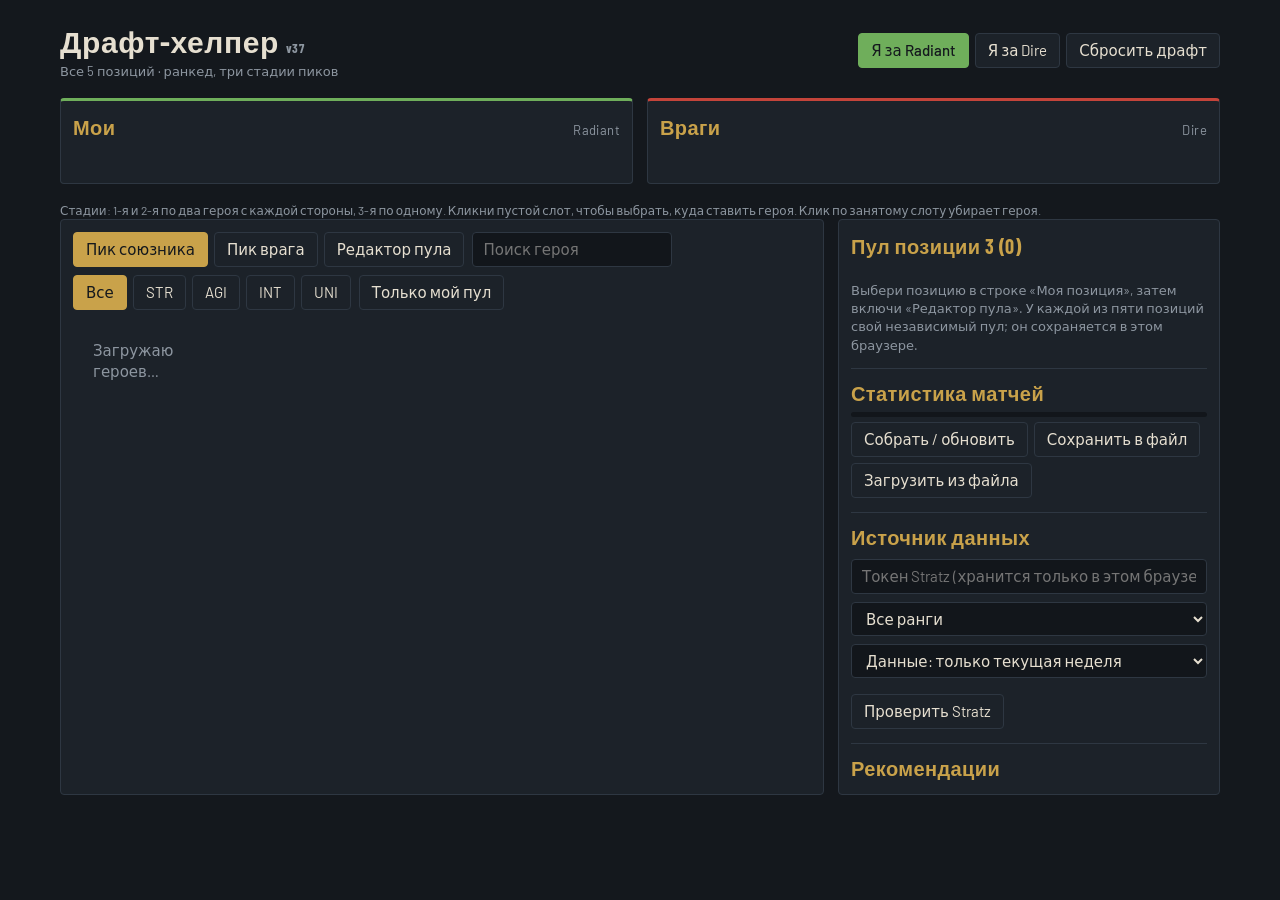
<file: site/index.html>
<!DOCTYPE html>
<html lang="ru">
<head>
<meta charset="utf-8">
<meta name="viewport" content="width=device-width, initial-scale=1">
<title>Драфт-хелпер: Dota 2, все позиции</title>
<link rel="stylesheet" href="https://fonts.googleapis.com/css2?family=Barlow+Condensed:wght@500;700&family=Barlow:wght@400;500&display=swap">
<link rel="stylesheet" href="css/style.css">
</head>
<body>
<header>
  <div><h1>Драфт-хелпер <small class="mute">v37</small></h1><div class="mute">Все 5 позиций · ранкед, три стадии пиков</div></div>
  <div class="bar side" id="side">
    <button data-side="radiant" class="on">Я за Radiant</button>
    <button data-side="dire">Я за Dire</button>
    <button id="reset">Сбросить драфт</button>
  </div>
</header>

<section class="board">
  <div class="team"><h2>Мои <small id="mylbl">Radiant</small></h2><div class="slots" id="ally"></div><div class="poss" id="allyPos"></div><div class="mebar" id="mebar"></div><div class="mebar" id="myposbar"></div></div>
  <div class="team enemy"><h2>Враги <small id="enlbl">Dire</small></h2><div class="slots" id="enemy"></div><div class="poss" id="enemyPos"></div></div>
</section>
<p class="stagehint">Стадии: 1-я и 2-я по два героя с каждой стороны, 3-я по одному. Кликни пустой слот, чтобы выбрать, куда ставить героя. Клик по занятому слоту убирает героя.</p>

<section class="main">
  <div class="card">
    <div class="tools">
      <div class="bar" id="mode">
        <button data-mode="ally" class="on">Пик союзника</button>
        <button data-mode="enemy">Пик врага</button>
        <button data-mode="pool">Редактор пула</button>
      </div>
      <input type="search" id="q" placeholder="Поиск героя">
      <div class="bar" id="attr">
        <button data-attr="all" class="on">Все</button><button data-attr="str">STR</button><button data-attr="agi">AGI</button><button data-attr="int">INT</button><button data-attr="all2">UNI</button>
      </div>
      <button id="onlypool">Только мой пул</button>
    </div>
    <div class="grid" id="grid"><div class="empty">Загружаю героев…</div></div>
  </div>
  <div class="card">
    <h2>Пул позиции <span id="poolpos">3</span> (<span id="pc">0</span>)</h2>
    <div class="pool-list" id="pool"></div>
    <p class="mute" id="poolhint">Выбери позицию в строке «Моя позиция», затем включи «Редактор пула». У каждой из пяти позиций свой независимый пул; он сохраняется в этом браузере.</p>
    <div class="reco"><h2>Статистика матчей</h2>
      <div class="mute" id="collst"></div><div class="bar2"><i id="colbar" style="width:0%"></i></div>
      <div class="bar"><button id="colgo">Собрать / обновить</button><button id="colsave">Сохранить в файл</button><button id="colload">Загрузить из файла</button></div>
      <input type="file" id="colfile" accept=".json" hidden></div>
    <div class="reco"><h2>Источник данных</h2>
      <div class="src"><div class="mute" id="srclbl"></div>
        <input type="password" id="tok" placeholder="Токен Stratz (хранится только в этом браузере)" autocomplete="off">
        <select id="rank"><option value="all">Все ранги</option><option value="HERALD_GUARDIAN">Рекрут-Страж</option><option value="CRUSADER_ARCHON">Рыцарь-Герой</option><option value="LEGEND_ANCIENT">Легенда-Властелин</option><option value="DIVINE_IMMORTAL">Божество-Титан</option></select>
        <select id="wkn" aria-label="Сколько недель данных"><option value="1">Данные: только текущая неделя</option><option value="2">Текущая + 1 полная неделя</option><option value="3">Текущая + 2 полные недели</option><option value="4">Текущая + 3 полные недели</option></select>
        <div class="mute" id="wkinfo"></div>
        <div class="bar"><button id="test">Проверить Stratz</button></div>
        <pre id="out" hidden></pre>
        <details class="tbl" id="dbg" hidden><summary>Для отладки</summary><button id="schema">Поля схемы</button><input id="tname" value="HeroStatsQuery" aria-label="Имя типа GraphQL"><div class="bar"><button id="tfields">Описать тип и matchUp</button><button id="feed">Проверить выдачу</button><button id="feed2">Проверить week и ранги</button><button id="itemdump">Описать предметы</button><button id="guidedump">Описать гайды</button><button id="matchdump">Описать матч игрока</button><button id="probe">Проба матчей</button></div>
        </details>
      </div></div>
    <div class="reco">
      <h2>Рекомендации</h2>
      <div id="recs" class="mute"></div>
    </div>
  </div>
</section>

<div class="modal" id="modal" hidden><div class="mbox"><button id="mclose" aria-label="Закрыть">×</button><div id="build" class="build"></div></div></div>
<script src="js/app.js" defer></script>
</body>
</html>
</file>
<file: site/css/style.css>
:root{--bg:#14181d;--panel:#1c2229;--line:#2e3742;--text:#e6dfd0;--mute:#8d96a0;--gold:#c9a24a;--rad:#6fae5b;--dire:#c4443a;--me:var(--rad)}
body.dire{--me:var(--dire)}
*{box-sizing:border-box}
body{margin:0;background:var(--bg);color:var(--text);font:400 15px/1.4 Barlow,system-ui,sans-serif;padding:20px;max-width:1200px;margin-inline:auto}
h1,h2{font-family:'Barlow Condensed',Impact,sans-serif;margin:0;font-weight:700;letter-spacing:.02em}
h1{font-size:30px}h2{font-size:20px;color:var(--gold)}
header{display:flex;flex-wrap:wrap;gap:12px 24px;align-items:center;justify-content:space-between;margin-bottom:18px}
.bar{display:flex;gap:6px;flex-wrap:wrap}
button{font:inherit;color:var(--text);background:var(--panel);border:1px solid var(--line);border-radius:4px;padding:6px 12px;cursor:pointer}
button:hover{border-color:var(--gold)}
button:focus-visible{outline:2px solid var(--gold);outline-offset:2px}
button.on{background:var(--gold);color:#14181d;border-color:var(--gold);font-weight:500}
.side button.on[data-side=radiant]{background:var(--rad);border-color:var(--rad)}
.side button.on[data-side=dire]{background:var(--dire);border-color:var(--dire);color:#fff}
.board{display:grid;grid-template-columns:1fr 1fr;gap:14px;margin-bottom:18px}
.team{background:var(--panel);border:1px solid var(--line);border-top:3px solid var(--me);padding:12px;border-radius:4px}
.team.enemy{border-top-color:var(--mute)}
body.dire .team.enemy{border-top-color:var(--rad)}body:not(.dire) .team.enemy{border-top-color:var(--dire)}
.team h2{display:flex;justify-content:space-between;align-items:baseline;margin-bottom:8px}
.team h2 small{font:400 13px Barlow,sans-serif;color:var(--mute)}
.slots{display:grid;grid-template-columns:repeat(5,1fr);gap:8px}
.slot{aspect-ratio:16/10;border:1px dashed var(--line);border-radius:3px;display:flex;flex-direction:column;align-items:center;justify-content:center;position:relative;padding:0;overflow:hidden;background:#12161b;font-size:12px;color:var(--mute)}
.slot.sel{border:2px solid var(--gold);color:var(--gold)}
.slot.fill{border-style:solid}
.slot img{width:100%;height:100%;object-fit:cover}
.slot .nm{position:absolute;left:0;right:0;bottom:0;background:#000b;color:var(--text);font-size:11px;padding:1px 3px;text-align:center;white-space:nowrap;overflow:hidden;text-overflow:ellipsis}
.slot .st{position:absolute;top:2px;left:4px;font-size:10px;color:var(--mute);text-shadow:0 0 3px #000}
.stagehint{margin:8px 0 0;font-size:12px;color:var(--mute)}
.main{display:grid;grid-template-columns:2fr 1fr;gap:14px}
.card{background:var(--panel);border:1px solid var(--line);border-radius:4px;padding:12px}
.tools{display:flex;flex-wrap:wrap;gap:8px;margin-bottom:10px;align-items:center}
input[type=search]{font:inherit;background:#12161b;color:var(--text);border:1px solid var(--line);border-radius:4px;padding:6px 10px;min-width:150px}
.grid{display:grid;grid-template-columns:repeat(auto-fill,minmax(84px,1fr));gap:6px;max-height:520px;overflow:auto;padding-right:4px}
.hero{padding:0;position:relative;overflow:hidden;aspect-ratio:16/10;border-radius:3px;background:#12161b}
.hero img{width:100%;height:100%;object-fit:cover;display:block}
.hero span{position:absolute;left:0;right:0;bottom:0;background:#000b;font-size:10.5px;padding:1px 2px;text-align:center;white-space:nowrap;overflow:hidden;text-overflow:ellipsis}
.hero.dim{opacity:.28;pointer-events:none}
.hero.pool{outline:2px solid var(--gold)}
.hero.pool::after{content:"★";position:absolute;top:1px;right:4px;color:var(--gold);font-size:13px;text-shadow:0 0 3px #000}
.pool-list{display:flex;flex-wrap:wrap;gap:5px;margin:8px 0}
.chip{font-size:12px;padding:2px 8px;border:1px solid var(--gold);border-radius:10px;color:var(--gold);background:none}
.mute{color:var(--mute);font-size:13px}
.empty{padding:20px;text-align:center;color:var(--mute)}
.reco{margin-top:14px;border-top:1px solid var(--line);padding-top:10px}
.slot.mine{box-shadow:0 0 0 2px var(--me)}
.slot.mine::after{content:"я";position:absolute;top:2px;right:4px;font-size:11px;color:var(--me);text-shadow:0 0 3px #000}
button{transition:transform .15s,border-color .15s,box-shadow .15s,background .15s}
.hero:hover{transform:translateY(-2px) scale(1.05);z-index:1}
.slot.sel{animation:pulse 1.3s ease-in-out infinite}
.slot.pop img{animation:drop .45s cubic-bezier(.3,1.5,.5,1)}
.slot.flip{animation:flip .6s ease-out}
@keyframes drop{from{transform:translateY(-18px) scale(.85);opacity:0}to{transform:none;opacity:1}}
@keyframes flip{from{transform:perspective(400px) rotateY(90deg);opacity:0}to{transform:none;opacity:1}}
@keyframes pulse{0%,100%{box-shadow:0 0 0 0 #c9a24a00}50%{box-shadow:0 0 10px 2px #c9a24a99}}
@keyframes fade{from{opacity:0}to{opacity:1}}
.mebar{margin-top:8px;font-size:12px;color:var(--mute);display:flex;gap:5px;align-items:center;flex-wrap:wrap}
.mebar button{padding:2px 8px;font-size:12px}
.src{display:grid;gap:8px}
.src input,.src select{font:inherit;background:#12161b;color:var(--text);border:1px solid var(--line);border-radius:4px;padding:6px 10px;width:100%}
pre#out{max-height:360px;overflow:auto;background:#12161b;border:1px solid var(--line);padding:8px;font-size:11px;white-space:pre-wrap;word-break:break-all;margin:0;animation:fade .3s}
@media(prefers-reduced-motion:reduce){*{animation:none!important;transition:none!important}}
.rc{border:1px solid var(--line);border-left:3px solid var(--gold);border-radius:4px;padding:8px 10px;margin:8px 0;animation:slide .35s ease-out backwards}
.rc b{font-family:'Barlow Condensed',Impact,sans-serif;font-size:17px;color:var(--text)}
.bar2{height:5px;background:#12161b;border-radius:3px;overflow:hidden;margin:5px 0}
.bar2 i{display:block;height:100%;background:var(--gold);transform-origin:left;animation:grow .6s ease-out}
@keyframes slide{from{opacity:0;transform:translateX(14px)}}
@keyframes grow{from{transform:scaleX(0)}}
#recs{max-height:560px;overflow:auto;padding-right:4px}
.rr{display:flex;flex-wrap:wrap;gap:2px 10px;align-items:baseline;padding:4px 6px;border-bottom:1px solid var(--line);font-size:13px;animation:slide .3s ease-out backwards}
.rr b{font-weight:500;color:var(--text);min-width:130px}
.rr span:nth-of-type(1){color:var(--gold)}
.poss{display:grid;grid-template-columns:repeat(5,1fr);gap:8px;margin-top:6px}
.poss select{width:100%;font:inherit;font-size:12px;background:#12161b;color:var(--text);border:1px solid var(--line);border-radius:3px;padding:2px}
.poss select.man{border-color:var(--gold);color:var(--gold)}
.pick{padding:2px 10px;font-size:12px;margin-top:4px}
.rc.chosen{border-left-color:var(--me);box-shadow:0 0 0 1px var(--me)}
.build{animation:slide .35s ease-out;margin-top:10px;border-top:1px solid var(--line);padding-top:6px}
.build h3{margin:8px 0 4px;font:700 16px 'Barlow Condensed',sans-serif;color:var(--gold)}
.build ul{margin:4px 0;padding-left:18px}
.build li{margin:4px 0;font-size:13px}
.modal{position:fixed;inset:0;background:#000b;display:flex;align-items:flex-start;justify-content:center;padding:4vh 3vw;z-index:50;overflow:auto;animation:fade .2s}
.modal[hidden],#dbg[hidden]{display:none}
.mbox{background:var(--panel);border:1px solid var(--line);border-top:3px solid var(--me);border-radius:6px;width:min(1100px,100%);padding:22px;position:relative;animation:slide .3s ease-out}
#mclose{position:absolute;top:10px;right:12px;font-size:18px;line-height:1;padding:4px 10px}
.mbox .build{margin:0;border:0;padding:0}
.bcols{display:grid;grid-template-columns:1fr 1fr;gap:24px;margin-top:6px}
.items{display:flex;flex-wrap:wrap;gap:8px;margin:6px 0 10px}
.it{width:70px;text-align:center;font-size:10.5px;line-height:1.2;color:var(--mute)}
.it img{width:100%;aspect-ratio:88/64;object-fit:cover;border-radius:3px;display:block;background:#12161b}
.it b{display:block;color:var(--text);font-weight:500}
.sit{margin:8px 0;padding:8px 10px;border-left:3px solid var(--gold);background:#12161b;border-radius:3px;font-size:13px}
.it[data-it]{cursor:pointer;transition:transform .15s}
.it[data-it]:hover{transform:translateY(-2px)}
.it.sel img{outline:2px solid var(--gold)}
.it.nx img{outline:2px dashed var(--gold)}
.it.sg img{outline:2px solid var(--me);outline-offset:1px}
.ph{margin:6px 0}
.ph h4{margin:8px 0 2px;font:700 14px 'Barlow Condensed',sans-serif;color:var(--text)}
.tbl summary{cursor:pointer;color:var(--gold);margin:10px 0 4px;font:700 15px 'Barlow Condensed',sans-serif}
.tb{width:100%;border-collapse:collapse;font-size:12px}
.tb th,.tb td{padding:4px 6px;border-bottom:1px solid var(--line);text-align:left}
.tb th{color:var(--mute);font-weight:500}
.tb img{width:34px;vertical-align:middle;margin-right:6px;border-radius:2px}
.bs{display:flex;align-items:center;gap:2px}
.kc{display:flex;align-items:center;gap:2px}
.kc .it{width:52px}
.bs.df>.it img{outline:2px solid var(--gold)}
.it.shd img{outline:2px dotted var(--gold)}
.it.ins img{outline:2px dashed #4cc9c0;outline-offset:1px}
.it.dm{opacity:.5}
.it[data-bp],.it[data-bpx]{cursor:pointer}
.rsn{margin:6px 0 4px;padding-left:18px;font-size:12px;color:var(--mute)}
.rsn li{margin:3px 0}
.bctl{display:flex;flex-wrap:wrap;gap:10px;align-items:center;margin:6px 0;font-size:13px;color:var(--mute)}.bctl select{background:transparent;color:inherit;border:1px solid #555;border-radius:6px;padding:3px 6px;margin-left:4px}.bctl option{color:#000}
.est{opacity:.55;outline:1px dashed #9aa;outline-offset:-1px}
.kit{display:flex;flex-wrap:wrap;align-items:center;gap:6px;margin:4px 0;padding:6px;border:1px solid #333;border-radius:8px}.kit .it{width:48px}.kl{font-size:11px;font-weight:700;color:#4aa;min-width:84px}.kit .ks{font-size:12px;color:var(--mute);margin-left:auto}
.rsn b{color:var(--text)}
@media(max-width:820px){.bcols{grid-template-columns:1fr}}
@media(max-width:820px){.board,.main{grid-template-columns:1fr}.slots{gap:5px}}

.score-breakdown { margin: 5px 0; font-size: 11px; }
.score-breakdown summary { cursor: pointer; color: var(--mute); }
.score-breakdown > div { margin-top: 4px; line-height: 1.5; }
</file>
